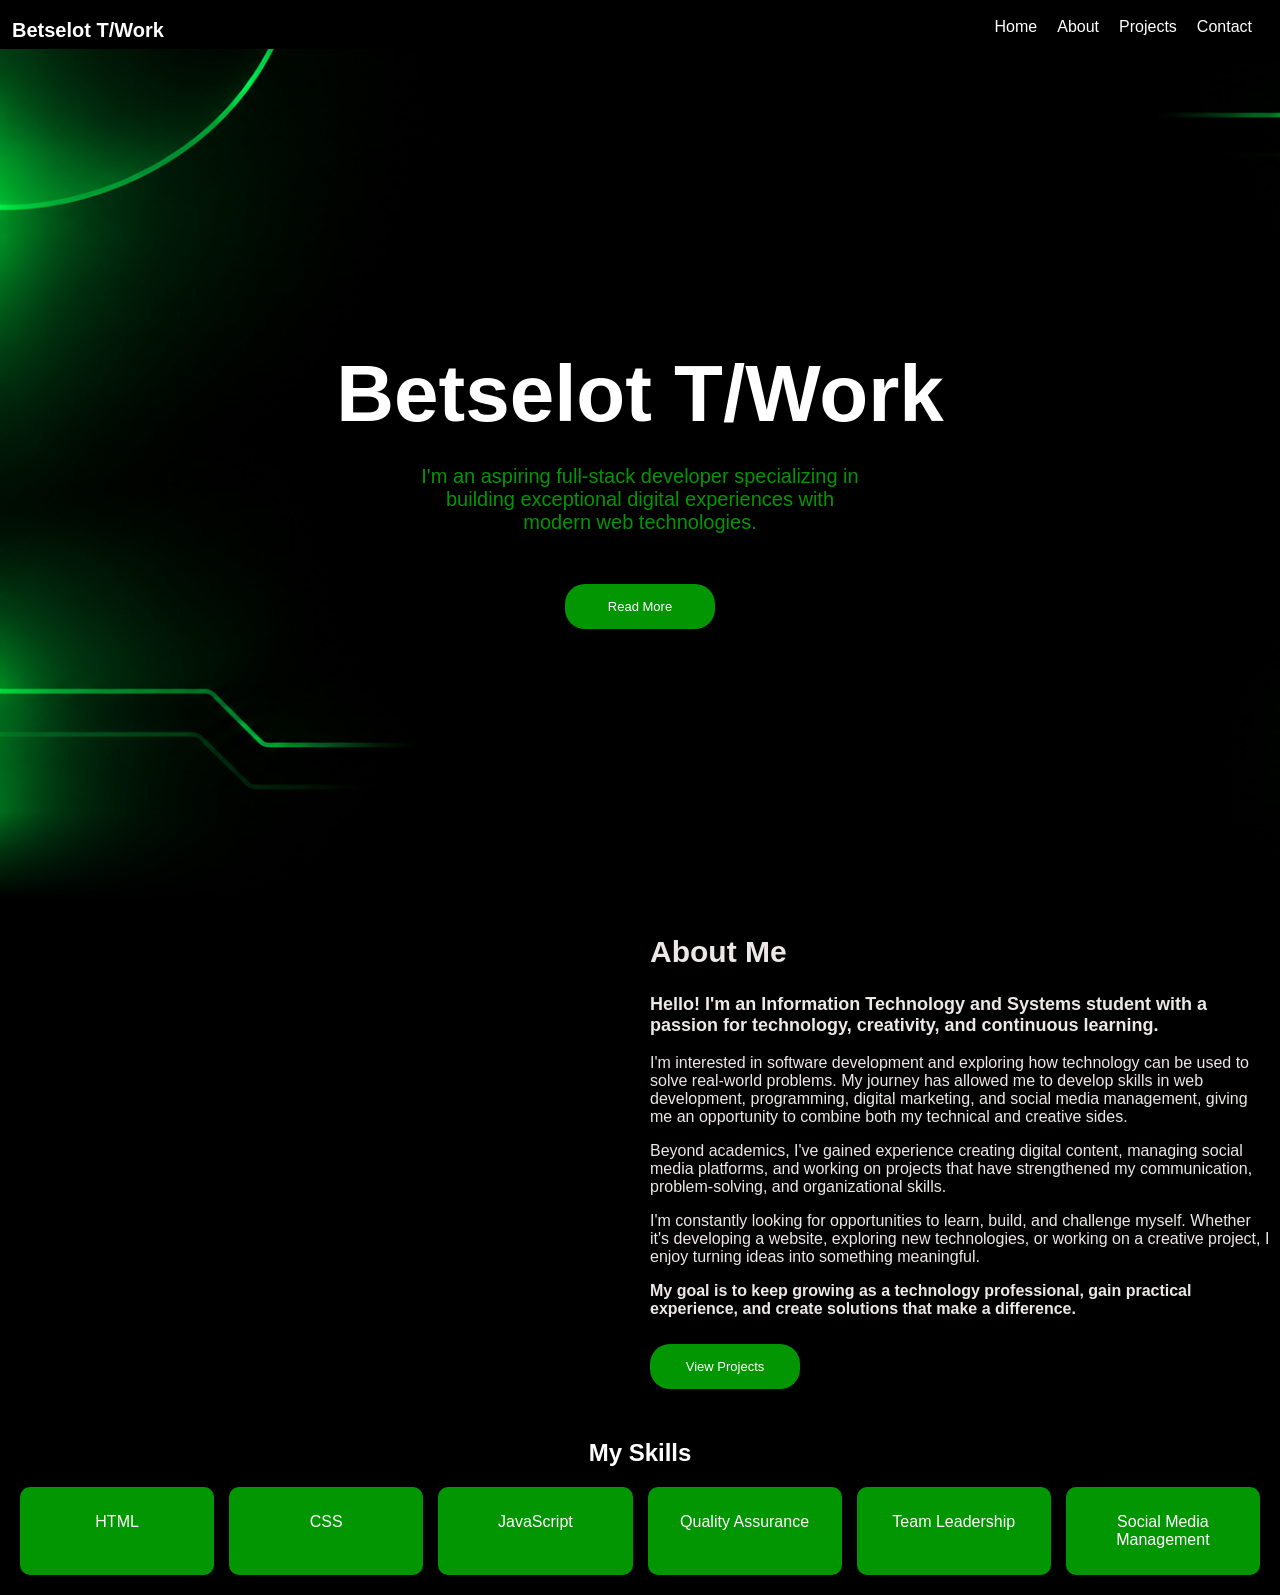
<file: index.html>
<!DOCTYPE html>
<html lang="en">
    <head>
        <meta charset="utf-8">
        <meta name="viewport" content="width=device-width, initial-scale=1.0">
        <title>My Portfolio</title>
        <link rel="stylesheet" href="styles.css">
        <link rel="stylesheet" href="https://cdnjs.cloudflare.com/ajax/libs/font-awesome/6.7.2/css/all.min.css">
    </head>
    <body>
        <header>
            <nav>
                <h1 class="nav-name">Betselot T/Work</h1>
                <ul class="nav-links">
                    <li><a href="index.html#home">Home</a></li>
                    <li><a href="index.html#about">About</a></li>
                    <li><a href="projects.html">Projects</a></li>
                    <li><a href="contact.html">Contact</a></li>
                </ul>
            </nav>
        </header>
        <main>
            <div class="home" id="home">
                <h2 class="home-name">Betselot T/Work</h2>
                <p class="home-par">I'm an aspiring full-stack developer specializing in building exceptional digital experiences with modern web technologies.</p>
                <a href="#about" class="more">Read More</a>
            </div>
            <div class="about" id="about">
                <div class="about-me">
                    <h2>About Me</h2>
                    <p class="par-1">Hello! I'm an Information Technology and Systems student with a passion for technology, creativity, and continuous learning.</p>
                    <p class="par-2">I'm interested in software development and exploring how technology can be used to solve real-world problems. My journey has allowed me to develop skills in web development, programming, digital marketing, and social media management, giving me an opportunity to combine both my technical and creative sides.</p>
                    <p class="par-3">Beyond academics, I've gained experience creating digital content, managing social media platforms, and working on projects that have strengthened my communication, problem-solving, and organizational skills.</p>
                    <p class="par-4">I'm constantly looking for opportunities to learn, build, and challenge myself. Whether it's developing a website, exploring new technologies, or working on a creative project, I enjoy turning ideas into something meaningful.</p>
                    <p class="par-5">My goal is to keep growing as a technology professional, gain practical experience, and create solutions that make a difference.</p>
                    <a href="projects.html" class="view-button">View Projects</a>
                </div>
                <div class="my-skills">
                    <h2>My Skills</h2>
                    <div class="skills">
                        <section>
                            <p>HTML</p>
                        </section>
                        <section>
                            <p>CSS</p>
                        </section>
                        <section>
                            <p>JavaScript</p>
                        </section>
                        <section>
                            <p>Quality Assurance</p>
                        </section>
                        <section>
                            <p>Team Leadership</p>
                        </section>
                        <section>
                            <p>Social Media Management</p>
                        </section>
                    </div>
                </div>
            </div>
        </main>
    </body>
</html>
</file>
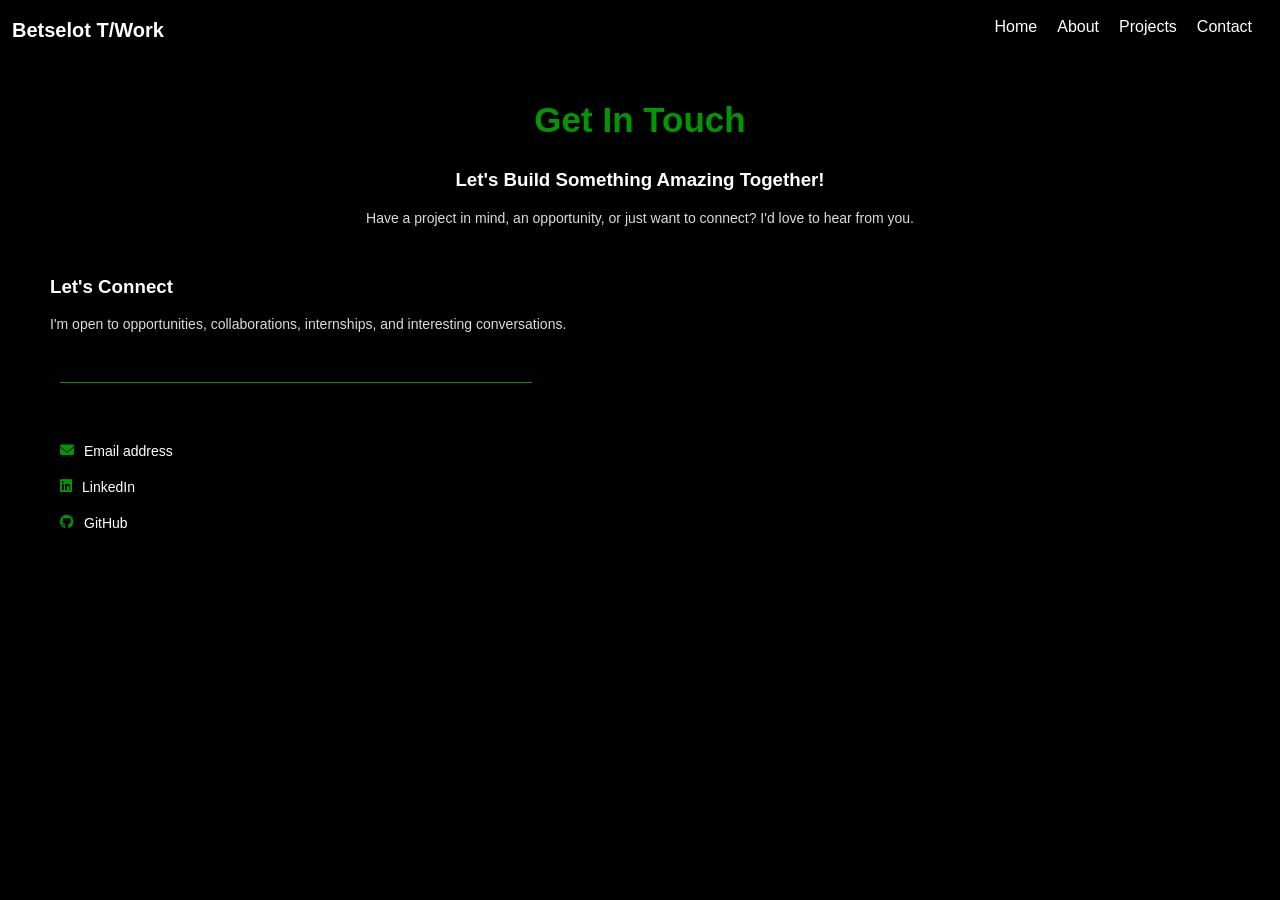
<file: contact.html>
<!DOCTYPE html>
<html lang="en">
<head>
    <meta charset="UTF-8">
    <meta name="viewport" content="width=device-width, initial-scale=1.0">
    <title>My Portfolio / Contact</title>
    <link rel="stylesheet" href="styles.css">
    <link rel="stylesheet" href="https://cdnjs.cloudflare.com/ajax/libs/font-awesome/6.7.2/css/all.min.css">
</head>
<body>
    <header>
        <nav>
            <h1 class="nav-name">Betselot T/Work</h1>
            <ul class="nav-links">
                <li><a href="index.html#home">Home</a></li>
                <li><a href="index.html#about">About</a></li>
                <li><a href="projects.html">Projects</a></li>
                <li><a href="contact.html">Contact</a></li>
            </ul>
        </nav>
    </header>
    <main>
        <div class="contact">
            <div class="contact-heading">
                <h2>Get In Touch</h2>
                <h3>Let's Build Something Amazing Together!</h3>
                <p>Have a project in mind, an opportunity, or just want to connect? I'd love to hear from you.</p>
            </div>
            <div class="contact-body">
                <h3>Let's Connect</h3>
                <p>I'm open to opportunities, collaborations, internships, and interesting conversations.</p>
                <hr>
            </div>
            <div class="address">
                <address class="contact-address">
                    <a href="mailto:betselotegegnework@gmail.com"><i class="fa-solid fa-envelope"></i> Email address</a>
                    <a href="https://www.linkedin.com/in/betselot-tegegnework" target="_blank"><i class="fa-brands fa-linkedin"></i> LinkedIn</a>
                    <a href="https://github.com/Betselot-123" target="_blank"><i class="fa-brands fa-github"></i> GitHub</a>
                </address>
            </div>
        </div>
    </main>
</body>
</html>
</file>
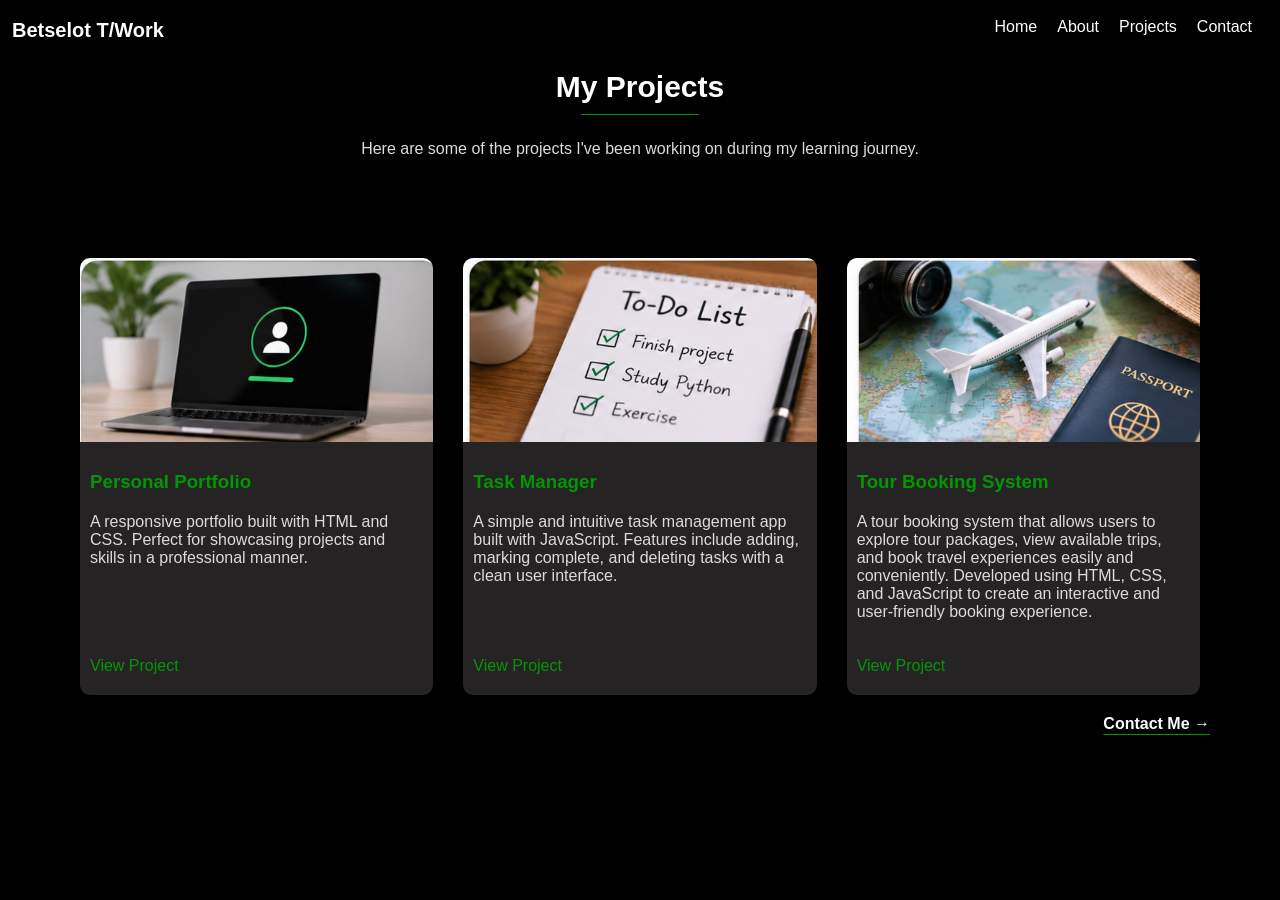
<file: projects.html>
<!DOCTYPE html>
<html lang="en">
<head>
    <meta charset="UTF-8">
    <meta name="viewport" content="width=device-width, initial-scale=1.0">
    <title>My Portfolio / Projects</title>
    <link rel="stylesheet" href="styles.css">
    <link rel="stylesheet" href="https://cdnjs.cloudflare.com/ajax/libs/font-awesome/6.7.2/css/all.min.css">
</head>
<body>
    <header>
        <nav>
            <h1 class="nav-name">Betselot T/Work</h1>
            <ul class="nav-links">
                <li><a href="index.html#home">Home</a></li>
                <li><a href="index.html#about">About</a></li>
                <li><a href="projects.html">Projects</a></li>
                <li><a href="contact.html">Contact</a></li>
            </ul>
        </nav>
    </header>
    <main>
        <div class="projects-page">
            <div class="projects-header">
                <h2>My Projects</h2>
                <hr>
                <p>Here are some of the projects I've been working on during my learning journey.</p>
            </div>
            <div class="my-projects"> 
                <div class="projects">
                    <img src="personal-portfolio.png" class="personal-portfolio" alt="portfolio image">
                    <h3>Personal Portfolio</h3>
                    <p>A responsive portfolio built with HTML and CSS. Perfect for showcasing projects and skills in a professional manner.</p>
                    <a href="index.html" target="_blank" class="projects-link">View Project</a>
                </div>
                <div class="projects">
                    <img src="task-manager.png" class="task-manager" alt="task manager image">
                    <h3>Task Manager</h3>
                    <p>A simple and intuitive task management app built with JavaScript. Features include adding, marking complete, and deleting tasks with a clean user interface.</p>
                    <a href="https://github.com/Betselot-123/Task-Manager" target="_blank" class="projects-link">View Project</a>
                </div>
                <div class="projects">
                    <img src="tour-booking-system.png" class="tour-booking" alt="tour booking image">
                    <h3>Tour Booking System</h3>
                    <p>A tour booking system that allows users to explore tour packages, view available trips, and book travel experiences easily and conveniently. Developed using HTML, CSS, and JavaScript to create an interactive and user-friendly booking experience.</p>
                    <a href="https://github.com/ADVFINALITS/Tour_Booking_System" target="_blank" class="projects-link">View Project</a>
                </div>
            </div>
            <a href="contact.html" class="contact-link">Contact Me &rarr;</a>
        </div>
    </main>
</body>
</html>
</file>
<file: styles.css>
* {
    box-sizing: border-box;
}
html {
    scroll-padding-top: 60px;
    scroll-behavior: smooth;
}
body {
    color: white;
    background-color: black;
    margin: 0;
    font-family: sans-serif;
}
nav, ul {
    display: flex;
    list-style-type: none;
    padding-right: 20px;
}
nav {
    box-sizing: content-box;
    justify-content: space-between;
    border: 2px solid black;
    margin-top: 0;
    position: fixed;
    top: 0;
    left: 0;
    width: 100%;
    z-index: 1000;
    background-color: black;
    height: 40px;
    padding-bottom: 5px;
    
}
.nav-name {
    font-size: 20px;
   padding-left: 10px;
}
.nav-links {
    margin-right: 0;
}
.nav-links a {
    text-decoration: none;
    color: white;
    padding: 0 10px;
}
.nav-links a:hover {
    color:rgb(3, 150, 3);
}
.home {
    min-height: 100vh;
    padding: 60px 20px 20px;
    display: flex;
    flex-direction: column;
    justify-content: center;
    align-items: center;
    text-align: center;
    background-image:
        linear-gradient(
            to bottom,
            transparent 90%,
            black 100%
        ),
        url("home-background.png");
    background-size: cover;
    background-repeat: no-repeat;
}
.home-name {
    font-size: 80px;
    margin-bottom: 5px;
}
.home-par {
    font-size: 20px;
    color: rgb(3, 150, 3);
    width: 450px;
    max-width: 100%;
    text-align: center;
}

.more {
    color: white;
    background-color: rgb(3, 150, 3);
    padding: 15px;
    border: none;
    border-radius: 20px;
    margin: 30px;
    width: 150px;
    font-size: 13px;
    text-decoration: none;
}
.more:hover {
    background-color: rgb(23, 221, 23);
}
.view-button {
    display: inline-block;
    background-color: rgb(3, 150, 3);
    color: white;
    padding: 15px;
    text-decoration: none;
    border-radius: 20px;
    width: 150px;
    font-size: 13px;
    text-align: center;
}
.view-button:hover {
    background-color: rgb(23, 221, 23);
}
.about-me {
    color: rgb(238, 231, 231);
    padding: 10px;
    width: 50%;
    margin-left: auto;
}
.about-me h2 {
    font-size: 30px;
}
.about-me .par-1 {
    font-size: 18px;
    font-weight: bold;
}
.about-me .par-5 {
    font-weight: bold;
    padding-bottom: 10px;
}
.about-me p {
    font-size: 16px;
}
.my-skills {
    padding: 20px;
}
.my-skills h2 {
    text-align: center;
}
.skills {
    display: grid;
    grid-template-columns: repeat(6, 1fr);
    gap: 15px;
}
.skills section {
    background-color: rgb(3, 150, 3);
    text-align: center;
    padding: 10px;
    border-radius: 10px;
}


.contact {
    padding: 100px 50px 50px;
    min-height: 100vh;
}

.contact-heading {
    margin-top: 0;
    margin-bottom: 20px;
    text-align: center;
}

.contact-heading h2 {
    margin-top: 0;
    color: rgb(3, 150, 3);
    font-size: 35px;
}
.contact-heading p {
    font-size: 14px;
    color: rgb(221, 218, 218);
}
.contact-body {
    margin-top: 50px;
    width: 50%;
}
.contact-body p {
    font-size: 14px;
    color: rgb(221, 218, 218);
}
.contact-body hr {
    width: 80%;
    height: 1px;
    border: none;
    background-color: rgb(3, 150, 3);
    margin-top: 50px;
    margin-bottom: 50px;
    margin-left: 10px;
}
address a {
    text-decoration: none;
    color: white;
    font-style: normal;
    font-size: 14px;
    display: flex;
    padding: 10px;
    width: fit-content;
}
address i {
    padding-right: 10px;
}
.contact-address a:hover {
    color: rgb(3, 150, 3);
}
.fa-envelope, .fa-linkedin, .fa-github {
    color: rgb(3, 150, 3);
}


.projects-page {
    padding: 70px 50px 50px;
    min-height: 100vh;
}
.projects-header {
    margin-top: 0;
    margin-bottom: 100px;
    text-align: center;
}
.projects-header h2 {
    margin-top: 0;
    margin-bottom: 10px;
    font-size: 30px;
}
.projects-header hr {
    width: 10%;
    height: 1px;
    background-color: rgb(3, 150, 3);
    border: none;
    margin-bottom: 25px;
}
.projects-header p {
    color: rgb(221, 218, 218);
}
.my-projects {
    display: flex;
    gap: 30px;
    justify-content: space-evenly;
    padding: 0 30px;
}
.projects {
    display: flex;
    flex-direction: column;
    flex: 1;
    background-color: rgb(37, 35, 35);
    padding: 0;
    overflow: hidden;
    border-radius: 10px;
    min-width: 0;
}
.projects-link {
    text-decoration: none;
    color: rgb(3, 150, 3);
    padding: 10px;
    margin-bottom: 10px;
    margin-top: auto;
    align-self: flex-start;
}
.projects-link:hover {
    color: rgb(23, 221, 23);
}
.personal-portfolio, .task-manager, .tour-booking {
    width: 100%;
    display: block;
}
.projects h3 {
    color: rgb(3, 150, 3);
    padding: 10px;
    margin-bottom: 0;
}
.projects p {
    color: rgb(221, 218, 218);
    padding: 10px;
    margin-top: 0;
}

.contact-link {
    text-decoration: underline;
    text-decoration-color: rgb(3, 150, 3);
    text-underline-offset: 5px;
    color: white;
    margin: 10px;
    padding: 10px;
    display: flex;
    float: inline-end;
    font-weight: bold;
}
.contact-link:hover {
    color: rgb(3, 150, 3);
}


@media (max-width: 900px) {
    .skills {
        grid-template-columns: repeat(3, 1fr);
    }
}
@media (max-width: 600px) {
    .about,
    .projects-page,
    .contact {
        padding: 40px 20px;
    }
}
@media (max-width: 768px) {
    .my-projects {
        flex-direction: column;
        padding: 0;
    }

    .projects {
        width: 100%;
        flex: none;
    }
}
</file>
